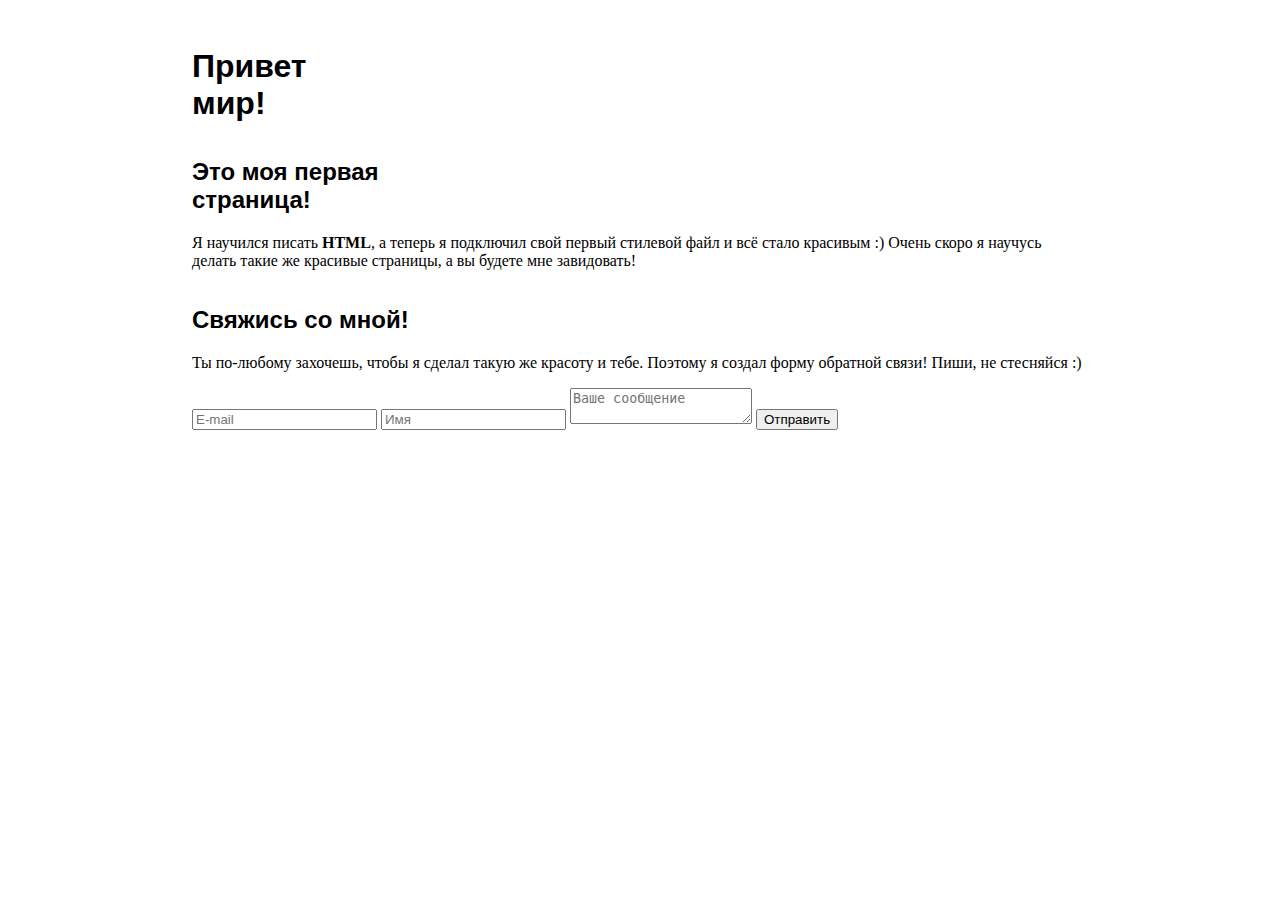
<file: index.html>
<!DOCTYPE html>
<html>
<head>
  <meta charset="utf-8">
  <title>Page Title</title>
  <link rel="stylesheet" href="style.css">
</head>
<body>
  <header class="header">
    <h1 class="header__title">Привет<br>мир!</h1>
  </header>
  <article class="article article_whitebg article_first">
    <h2 class="black">Это моя первая<br>страница!</h2>
    <p class="black">Я научился писать <strong>HTML</strong>, а теперь я подключил свой первый стилевой файл и всё стало красивым :) Очень скоро я научусь делать такие же красивые страницы, а вы будете мне завидовать!</p>
  </article>
  <article class="article article_bluebg article_second">
    <h2 class="white">Свяжись со мной!</h2>
    <p class="white">Ты по-любому захочешь, чтобы я сделал такую же красоту и тебе. Поэтому я создал форму обратной связи! Пиши, не стесняйся :)</p>
    <form class="form">
      <input type="email" class="form_input" placeholder="E-mail">
      <input type="text" class="form_input" placeholder="Имя">
      <textarea class="form_textarea" placeholder="Ваше сообщение"></textarea>
      <button class="form_button" type="button">Отправить</button>
    </form>
  </article>
</body>
</html>
</file>
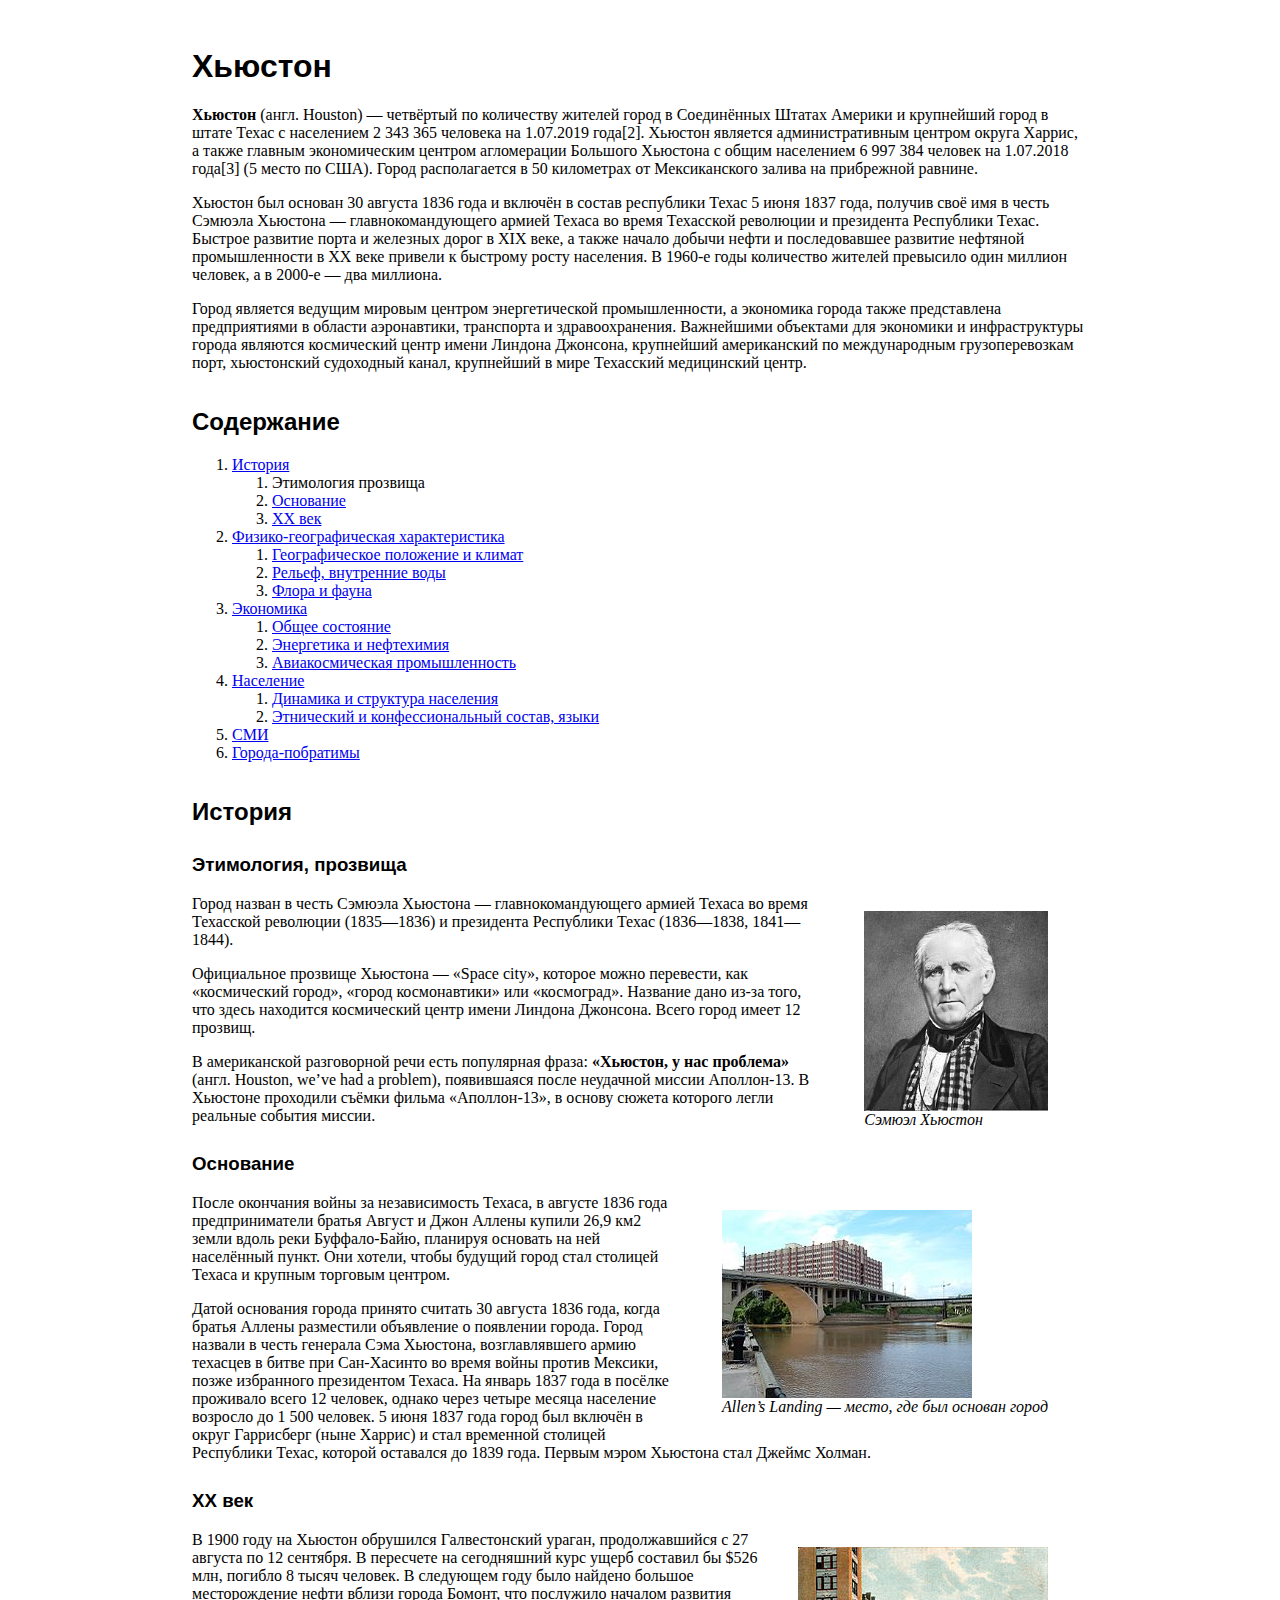
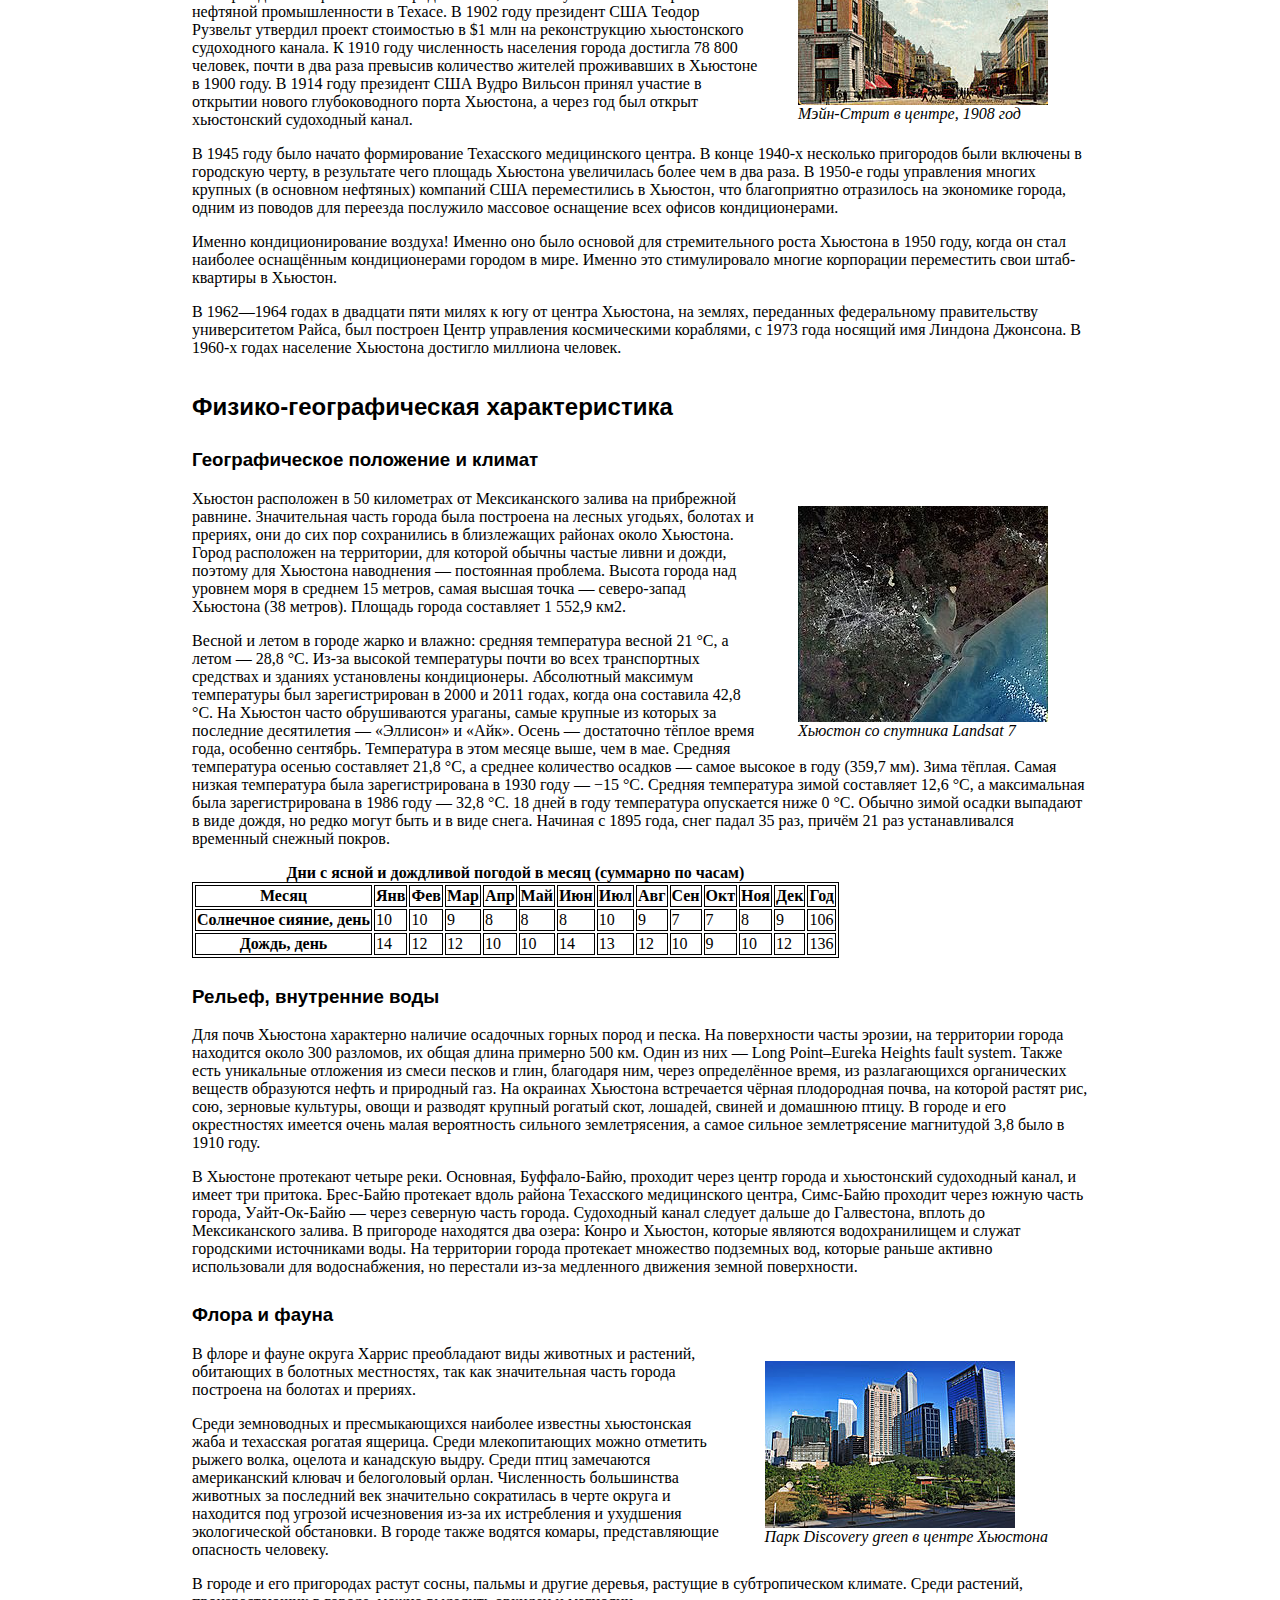
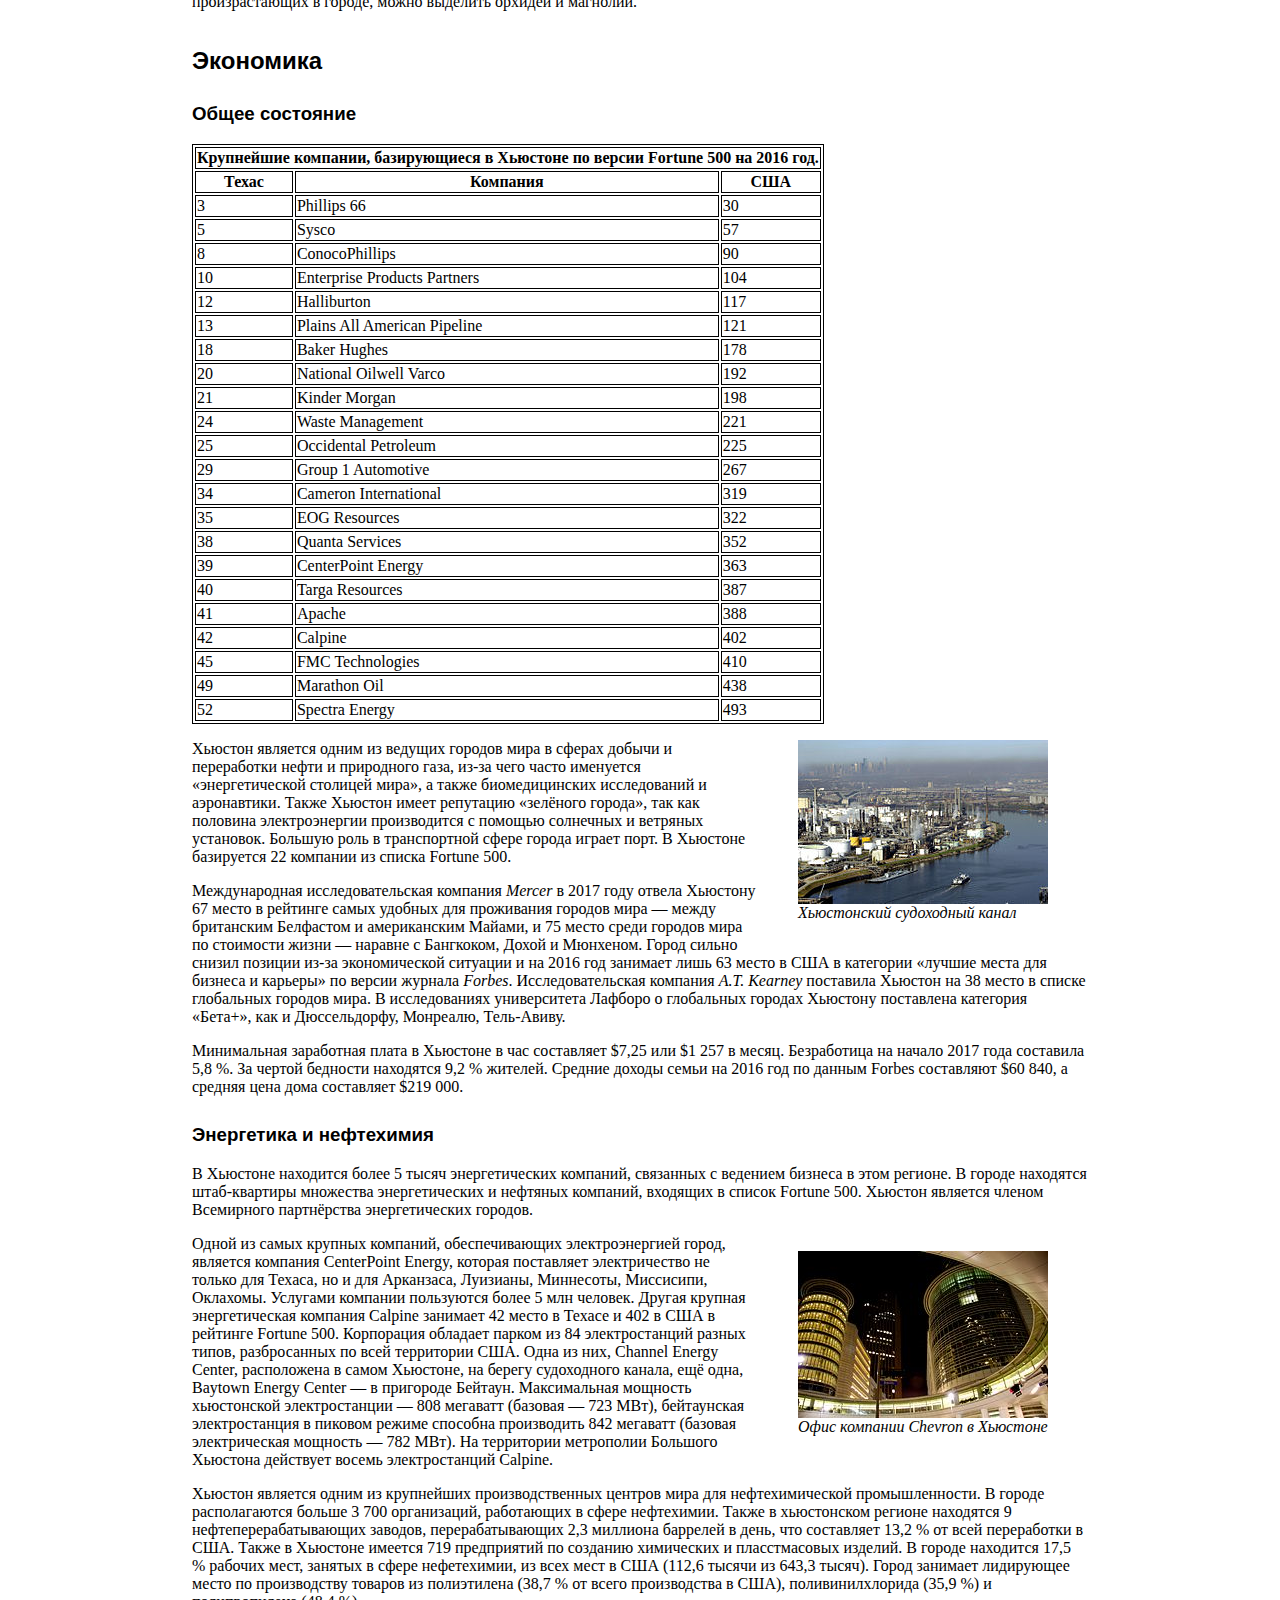
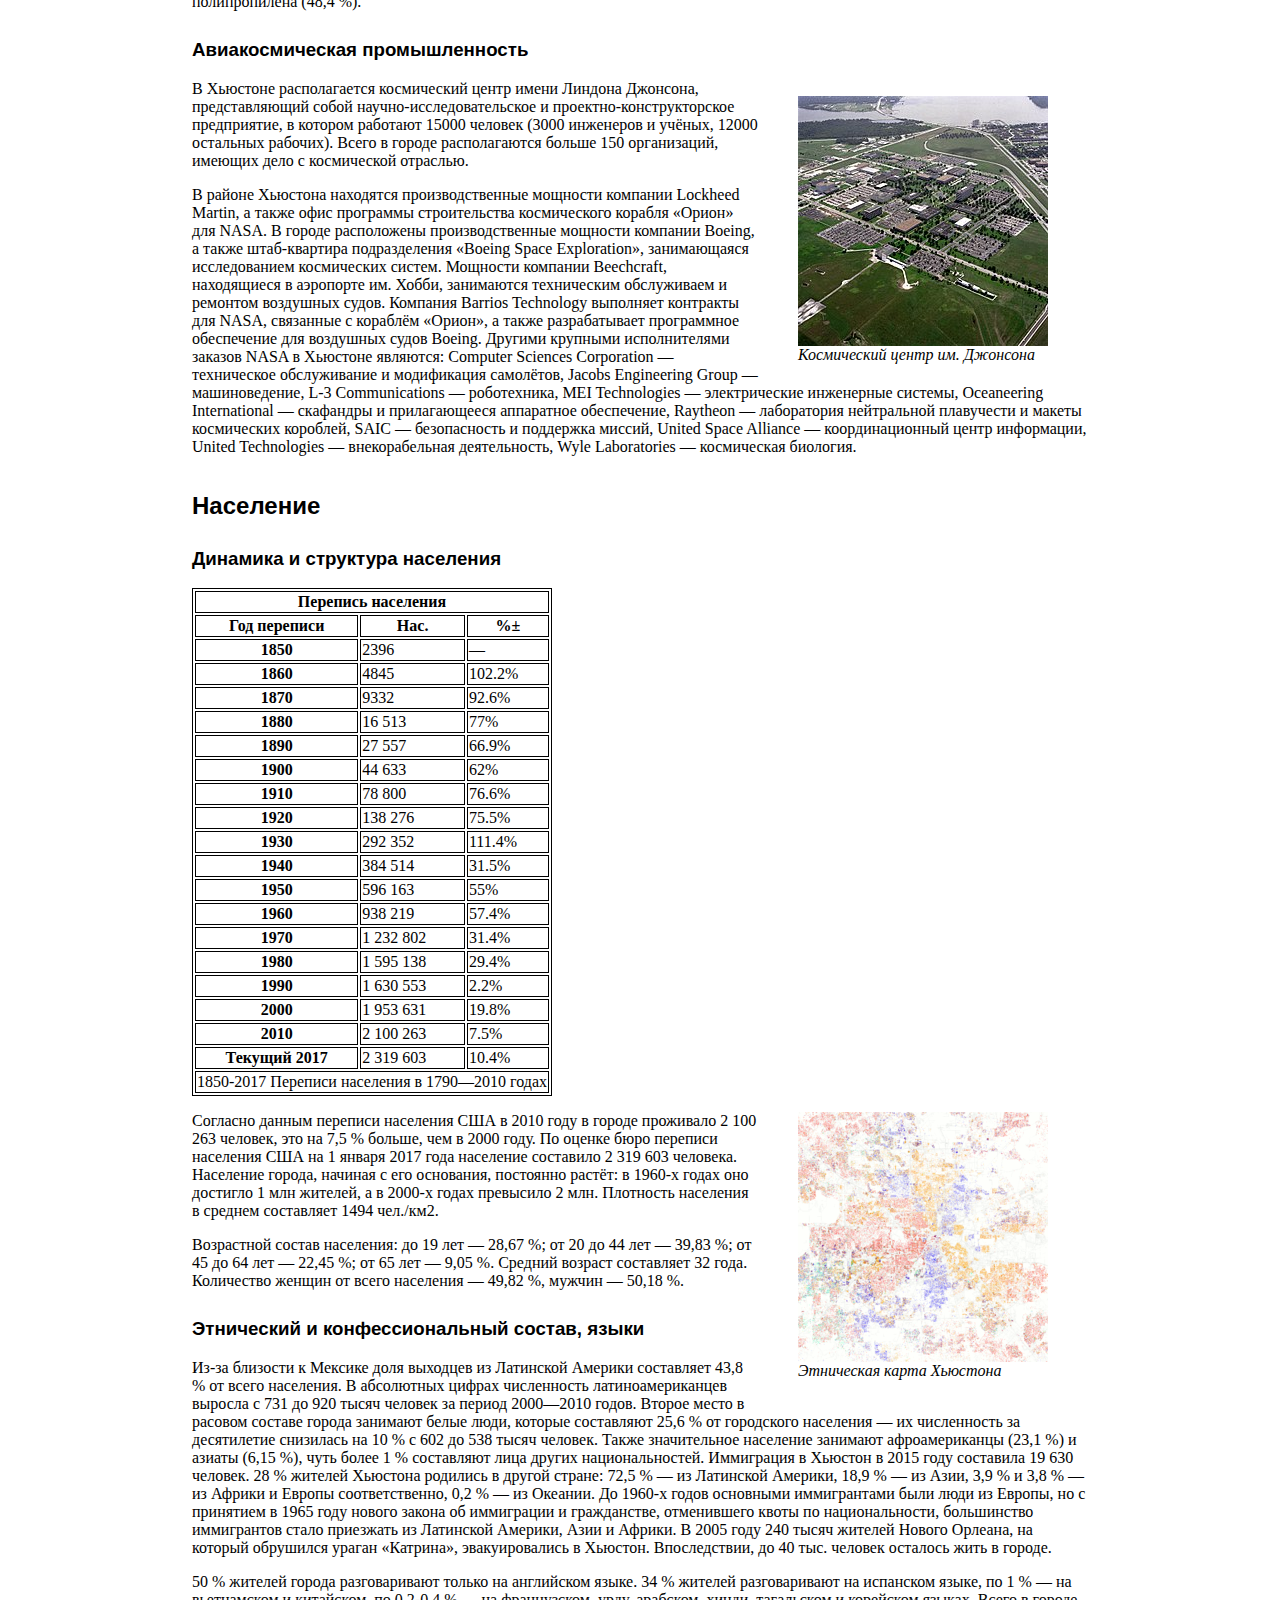
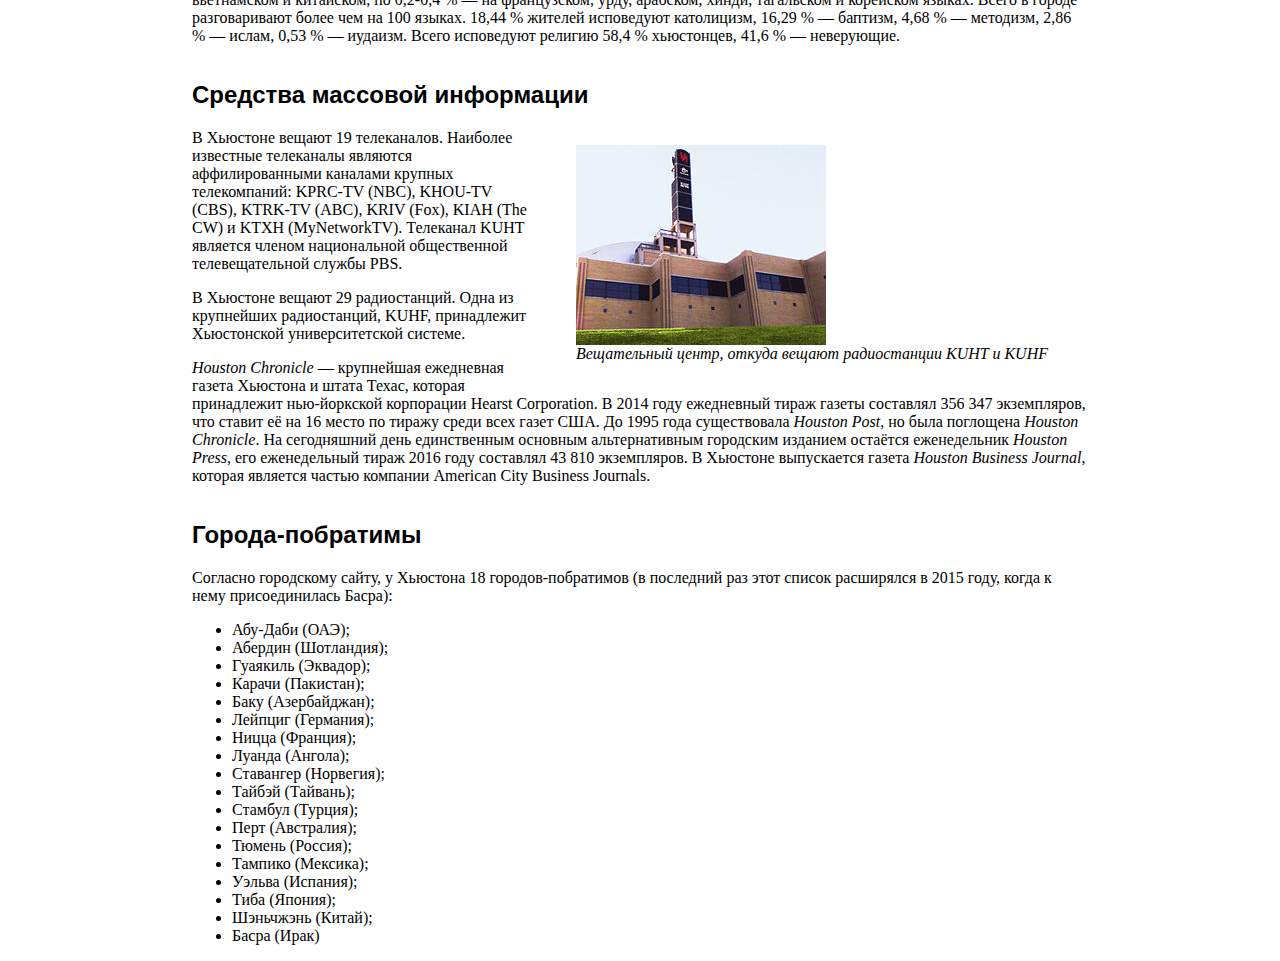
<file: FirstPage.html>
<DOCTYPE html>
  <html lang="ru">
    <head>
      <meta charset="utf-8" />
      <link href="style.css" rel="stylesheet" />
      <title>Хьюстон</title>
    </head>
    <body>
      <header><h1>Хьюстон</h1></header>
      <p>
        <b>Хьюстон</b> (англ. Houston) — четвёртый по количеству жителей город в
        Соединённых Штатах Америки и крупнейший город в штате Техас с населением
        2 343 365 человека на 1.07.2019 года[2]. Хьюстон является
        административным центром округа Харрис, а также главным экономическим
        центром агломерации Большого Хьюстона с общим населением 6 997 384
        человек на 1.07.2018 года[3] (5 место по США). Город располагается в 50
        километрах от Мексиканского залива на прибрежной равнине.
      </p>
      <p>
        Хьюстон был основан 30 августа 1836 года и включён в состав республики
        Техас 5 июня 1837 года, получив своё имя в честь Сэмюэла Хьюстона —
        главнокомандующего армией Техаса во время Техасской революции и
        президента Республики Техас. Быстрое развитие порта и железных дорог в
        XIX веке, а также начало добычи нефти и последовавшее развитие нефтяной
        промышленности в XX веке привели к быстрому росту населения. В 1960-е
        годы количество жителей превысило один миллион человек, а в 2000-е — два
        миллиона.
      </p>
      <p>
        Город является ведущим мировым центром энергетической промышленности, а
        экономика города также представлена предприятиями в области аэронавтики,
        транспорта и здравоохранения. Важнейшими объектами для экономики и
        инфраструктуры города являются космический центр имени Линдона Джонсона,
        крупнейший американский по международным грузоперевозкам порт,
        хьюстонский судоходный канал, крупнейший в мире Техасский медицинский
        центр.
      </p>

      <h2>Содержание</h2>
      <ol>
        <li><a href="#history">История</a></li>
        <ol>
          <li><a href="#ety"></a>Этимология прозвища</li>
          <li><a href="#base">Основание</a></li>
          <li><a href="#XX">XX век</a></li>
        </ol>
        <li><a href="#fizGeog">Физико-географическая характеристика</a></li>
        <ol>
          <li><a href="#GeogClim">Географическое положение и климат</a></li>
          <li><a href="#RelWater">Рельеф, внутренние воды</a></li>
          <li><a href="#FloraFauna">Флора и фауна</a></li>
        </ol>
        <li><a href="#Econom">Экономика</a></li>
        <ol>
          <li><a href="#State">Общее состояние</a></li>
          <li><a href="#EnergyPerto">Энергетика и нефтехимия</a></li>
          <li><a href="#AviaCosmProm">Авиакосмическая промышленность</a></li>
        </ol>
        <li><a href="#Population">Население</a></li>
        <ol>
          <li>
            <a href="#DinamStruktPopulation">Динамика и структура населения</a>
          </li>
          <li>
            <a href="#EtnocConfec"
              >Этнический и конфессиональный состав, языки</a
            >
          </li>
        </ol>
        <li><a href="#Media">СМИ</a></li>
        <li><a href="#City">Города-побратимы</a></li>
      </ol>
      <h2 id="history">История</h2>
      <h3 id="ety">Этимология, прозвища</h3>
      <script src="app.js"></script>
      <figure>
        <img
          src="img/Sam_Houston_portrait.jpg"
          title="Сэмюэл Хьюстон"
          alt="Сэмюэл Хьюстон"
          height="200px"
        />
        <figcaption>Сэмюэл Хьюстон</figcaption>
      </figure>
      <p>
        Город назван в честь Сэмюэла Хьюстона — главнокомандующего армией Техаса
        во время Техасской революции (1835—1836) и президента Республики Техас
        (1836—1838, 1841—1844).
      </p>
      <p>
        Официальное прозвище Хьюстона — «Space city», которое можно перевести,
        как «космический город», «город космонавтики» или «космоград». Название
        дано из-за того, что здесь находится космический центр имени Линдона
        Джонсона. Всего город имеет 12 прозвищ.
      </p>
      <p>
        В американской разговорной речи есть популярная фраза:
        <b>«Хьюстон, у нас проблема»</b> (англ. Houston, we’ve had a problem),
        появившаяся после неудачной миссии Аполлон-13. В Хьюстоне проходили
        съёмки фильма «Аполлон-13», в основу сюжета которого легли реальные
        события миссии.
      </p>
      <h3 id="base">Основание</h3>
      <figure>
        <img
          src="img/Allen's_Landing_Houston_bayou_view.jpg"
          title="Allen’s Landing"
          alt="Allen’s Landing"
        />
        <figcaption>Allen’s Landing — место, где был основан город</figcaption>
      </figure>
      <p>
        После окончания войны за независимость Техаса, в августе 1836 года
        предприниматели братья Август и Джон Аллены купили 26,9 км2 земли вдоль
        реки Буффало-Байю, планируя основать на ней населённый пункт. Они
        хотели, чтобы будущий город стал столицей Техаса и крупным торговым
        центром.
      </p>
      <p>
        Датой основания города принято считать 30 августа 1836 года, когда
        братья Аллены разместили объявление о появлении города. Город назвали в
        честь генерала Сэма Хьюстона, возглавлявшего армию техасцев в битве при
        Сан-Хасинто во время войны против Мексики, позже избранного президентом
        Техаса. На январь 1837 года в посёлке проживало всего 12 человек, однако
        через четыре месяца население возросло до 1 500 человек. 5 июня 1837
        года город был включён в округ Гаррисберг (ныне Харрис) и стал временной
        столицей Республики Техас, которой оставался до 1839 года. Первым мэром
        Хьюстона стал Джеймс Холман.
      </p>
      <h3 id="XX">XX век</h3>
      <figure>
        <img
          src="img/Main_Street_looking_south_Houston_Texas_(1908).jpg"
          title="Мэйн-Стрит"
          alt="Мэйн-Стрит"
        />
        <figcaption>Мэйн-Стрит в центре, 1908 год</figcaption>
      </figure>
      <p>
        В 1900 году на Хьюстон обрушился Галвестонский ураган, продолжавшийся с
        27 августа по 12 сентября. В пересчете на сегодняшний курс ущерб
        составил бы $526 млн, погибло 8 тысяч человек. В следующем году было
        найдено большое месторождение нефти вблизи города Бомонт, что послужило
        началом развития нефтяной промышленности в Техасе. В 1902 году президент
        США Теодор Рузвельт утвердил проект стоимостью в $1 млн на реконструкцию
        хьюстонского судоходного канала. К 1910 году численность населения
        города достигла 78 800 человек, почти в два раза превысив количество
        жителей проживавших в Хьюстоне в 1900 году. В 1914 году президент США
        Вудро Вильсон принял участие в открытии нового глубоководного порта
        Хьюстона, а через год был открыт хьюстонский судоходный канал.
      </p>
      <p>
        В 1945 году было начато формирование Техасского медицинского центра. В
        конце 1940-х несколько пригородов были включены в городскую черту, в
        результате чего площадь Хьюстона увеличилась более чем в два раза. В
        1950-е годы управления многих крупных (в основном нефтяных) компаний США
        переместились в Хьюстон, что благоприятно отразилось на экономике
        города, одним из поводов для переезда послужило массовое оснащение всех
        офисов кондиционерами.
      </p>
      <p>
        Именно кондиционирование воздуха! Именно оно было основой для
        стремительного роста Хьюстона в 1950 году, когда он стал наиболее
        оснащённым кондиционерами городом в мире. Именно это стимулировало
        многие корпорации переместить свои штаб- квартиры в Хьюстон.
      </p>
      <p>
        В 1962—1964 годах в двадцати пяти милях к югу от центра Хьюстона, на
        землях, переданных федеральному правительству университетом Райса, был
        построен Центр управления космическими кораблями, с 1973 года носящий
        имя Линдона Джонсона. В 1960-х годах население Хьюстона достигло
        миллиона человек.
      </p>
      <h2 id="fizGeog">Физико-географическая характеристика</h2>
      <h3 id="GeogClim">Географическое положение и климат</h3>
      <figure>
        <img
          src="img/Large_Houston_Landsat.jpg"
          title="Хьюстон со спутника Landsat 7"
          alt="Хьюстон со спутника Landsat 7"
        />
        <figcaption>Хьюстон со спутника Landsat 7</figcaption>
      </figure>
      <p>
        Хьюстон расположен в 50 километрах от Мексиканского залива на прибрежной
        равнине. Значительная часть города была построена на лесных угодьях,
        болотах и прериях, они до сих пор сохранились в близлежащих районах
        около Хьюстона. Город расположен на территории, для которой обычны
        частые ливни и дожди, поэтому для Хьюстона наводнения — постоянная
        проблема. Высота города над уровнем моря в среднем 15 метров, самая
        высшая точка — северо-запад Хьюстона (38 метров). Площадь города
        составляет 1 552,9 км2.
      </p>
      <p>
        Весной и летом в городе жарко и влажно: средняя температура весной 21
        °C, а летом — 28,8 °C. Из-за высокой температуры почти во всех
        транспортных средствах и зданиях установлены кондиционеры. Абсолютный
        максимум температуры был зарегистрирован в 2000 и 2011 годах, когда она
        составила 42,8 °C. На Хьюстон часто обрушиваются ураганы, самые крупные
        из которых за последние десятилетия — «Эллисон» и «Айк». Осень —
        достаточно тёплое время года, особенно сентябрь. Температура в этом
        месяце выше, чем в мае. Средняя температура осенью составляет 21,8 °C, а
        среднее количество осадков — самое высокое в году (359,7 мм). Зима
        тёплая. Самая низкая температура была зарегистрирована в 1930 году — −15
        °C. Средняя температура зимой составляет 12,6 °C, а максимальная была
        зарегистрирована в 1986 году — 32,8 °C. 18 дней в году температура
        опускается ниже 0 °C. Обычно зимой осадки выпадают в виде дождя, но
        редко могут быть и в виде снега. Начиная с 1895 года, снег падал 35 раз,
        причём 21 раз устанавливался временный снежный покров.
      </p>
      <table>
        <caption>
          <b>Дни с ясной и дождливой погодой в месяц (суммарно по часам)</b>
        </caption>
        <thead>
          <tr>
            <th>Месяц</th>
            <th>Янв</th>
            <th>Фев</th>
            <th>Мар</th>
            <th>Апр</th>
            <th>Май</th>
            <th>Июн</th>
            <th>Июл</th>
            <th>Авг</th>
            <th>Сен</th>
            <th>Окт</th>
            <th>Ноя</th>
            <th>Дек</th>
            <th>Год</th>
          </tr>
        </thead>
        <tbody>
          <tr>
            <th>Солнечное сияние, день</th>
            <td>10</td>
            <td>10</td>
            <td>9</td>
            <td>8</td>
            <td>8</td>
            <td>8</td>
            <td>10</td>
            <td>9</td>
            <td>7</td>
            <td>7</td>
            <td>8</td>
            <td>9</td>
            <td>106</td>
          </tr>
          <tr>
            <th>Дождь, день</th>
            <td>14</td>
            <td>12</td>
            <td>12</td>
            <td>10</td>
            <td>10</td>
            <td>14</td>
            <td>13</td>
            <td>12</td>
            <td>10</td>
            <td>9</td>
            <td>10</td>
            <td>12</td>
            <td>136</td>
          </tr>
        </tbody>
      </table>
      <h3 id="RelWater">Рельеф, внутренние воды</h3>
      <p>
        Для почв Хьюстона характерно наличие осадочных горных пород и песка. На
        поверхности часты эрозии, на территории города находится около 300
        разломов, их общая длина примерно 500 км. Один из них — Long
        Point–Eureka Heights fault system. Также есть уникальные отложения из
        смеси песков и глин, благодаря ним, через определённое время, из
        разлагающихся органических веществ образуются нефть и природный газ. На
        окраинах Хьюстона встречается чёрная плодородная почва, на которой
        растят рис, сою, зерновые культуры, овощи и разводят крупный рогатый
        скот, лошадей, свиней и домашнюю птицу. В городе и его окрестностях
        имеется очень малая вероятность сильного землетрясения, а самое сильное
        землетрясение магнитудой 3,8 было в 1910 году.
      </p>
      <p>
        В Хьюстоне протекают четыре реки. Основная, Буффало-Байю, проходит через
        центр города и хьюстонский судоходный канал, и имеет три притока.
        Брес-Байю протекает вдоль района Техасского медицинского центра,
        Симс-Байю проходит через южную часть города, Уайт-Ок-Байю — через
        северную часть города. Судоходный канал следует дальше до Галвестона,
        вплоть до Мексиканского залива. В пригороде находятся два озера: Конро и
        Хьюстон, которые являются водохранилищем и служат городскими источниками
        воды. На территории города протекает множество подземных вод, которые
        раньше активно использовали для водоснабжения, но перестали из-за
        медленного движения земной поверхности.
      </p>
      <h3 id="FloraFauna">Флора и фауна</h3>
      <figure>
        <img
          src="img/Discovery_green.jpg"
          title="Парк Discovery green в центре Хьюстона"
          alt="Парк Discovery green в центре Хьюстона"
        />
        <figcaption>Парк Discovery green в центре Хьюстона</figcaption>
      </figure>
      <p>
        В флоре и фауне округа Харрис преобладают виды животных и растений,
        обитающих в болотных местностях, так как значительная часть города
        построена на болотах и прериях.
      </p>
      <p>
        Среди земноводных и пресмыкающихся наиболее известны хьюстонская жаба и
        техасская рогатая ящерица. Среди млекопитающих можно отметить рыжего
        волка, оцелота и канадскую выдру. Среди птиц замечаются американский
        клювач и белоголовый орлан. Численность большинства животных за
        последний век значительно сократилась в черте округа и находится под
        угрозой исчезновения из-за их истребления и ухудшения экологической
        обстановки. В городе также водятся комары, представляющие опасность
        человеку.
      </p>
      <p>
        В городе и его пригородах растут сосны, пальмы и другие деревья,
        растущие в субтропическом климате. Среди растений, произрастающих в
        городе, можно выделить орхидеи и магнолии.
      </p>
      <h2 id="Econom">Экономика</h2>
      <h3 id="State">Общее состояние</h3>
      <table>
        <tbody>
          <tr>
            <th colspan="3">
              Крупнейшие компании, базирующиеся в Хьюстоне по версии Fortune 500
              на 2016 год.
            </th>
          </tr>
          <tr>
            <th>Техас</th>
            <th>Компания</th>
            <th>США</th>
          </tr>
          <tr>
            <td>3</td>
            <td>Phillips 66</td>
            <td>30</td>
          </tr>
          <tr>
            <td>5</td>
            <td>Sysco</td>
            <td>57</td>
          </tr>
          <tr>
            <td>8</td>
            <td>ConocoPhillips</td>
            <td>90</td>
          </tr>
          <tr>
            <td>10</td>
            <td>Enterprise Products Partners</td>
            <td>104</td>
          </tr>
          <tr>
            <td>12</td>
            <td>Halliburton</td>
            <td>117</td>
          </tr>
          <tr>
            <td>13</td>
            <td>Plains All American Pipeline</td>
            <td>121</td>
          </tr>
          <tr>
            <td>18</td>
            <td>Baker Hughes</td>
            <td>178</td>
          </tr>
          <tr>
            <td>20</td>
            <td>National Oilwell Varco</td>
            <td>192</td>
          </tr>
          <tr>
            <td>21</td>
            <td>Kinder Morgan</td>
            <td>198</td>
          </tr>
          <tr>
            <td>24</td>
            <td>Waste Management</td>
            <td>221</td>
          </tr>
          <tr>
            <td>25</td>
            <td>Occidental Petroleum</td>
            <td>225</td>
          </tr>
          <tr>
            <td>29</td>
            <td>Group 1 Automotive</td>
            <td>267</td>
          </tr>
          <tr>
            <td>34</td>
            <td>Cameron International</td>
            <td>319</td>
          </tr>
          <tr>
            <td>35</td>
            <td>EOG Resources</td>
            <td>322</td>
          </tr>
          <tr>
            <td>38</td>
            <td>Quanta Services</td>
            <td>352</td>
          </tr>
          <tr>
            <td>39</td>
            <td>CenterPoint Energy</td>
            <td>363</td>
          </tr>
          <tr>
            <td>40</td>
            <td>Targa Resources</td>
            <td>387</td>
          </tr>
          <tr>
            <td>41</td>
            <td>Apache</td>
            <td>388</td>
          </tr>
          <tr>
            <td>42</td>
            <td>Calpine</td>
            <td>402</td>
          </tr>
          <tr>
            <td>45</td>
            <td>FMC Technologies</td>
            <td>410</td>
          </tr>
          <tr>
            <td>49</td>
            <td>Marathon Oil</td>
            <td>438</td>
          </tr>
          <tr>
            <td>52</td>
            <td>Spectra Energy</td>
            <td>493</td>
          </tr>
        </tbody>
      </table>
      <figure>
        <img
          src="img/Houston_Ship_Channel.jpg"
          title="Хьюстонский судоходный канал"
          alt="Хьюстонский судоходный канал"
        />
        <figcaption>Хьюстонский судоходный канал</figcaption>
      </figure>
      <p>
        Хьюстон является одним из ведущих городов мира в сферах добычи и
        переработки нефти и природного газа, из-за чего часто именуется
        «энергетической столицей мира», а также биомедицинских исследований и
        аэронавтики. Также Хьюстон имеет репутацию «зелёного города», так как
        половина электроэнергии производится с помощью солнечных и ветряных
        установок. Большую роль в транспортной сфере города играет порт. В
        Хьюстоне базируется 22 компании из списка Fortune 500.
      </p>
      <p>
        Международная исследовательская компания <i>Mercer</i> в 2017 году
        отвела Хьюстону 67 место в рейтинге самых удобных для проживания городов
        мира — между британским Белфастом и американским Майами, и 75 место
        среди городов мира по стоимости жизни — наравне с Бангкоком, Дохой и
        Мюнхеном. Город сильно снизил позиции из-за экономической ситуации и на
        2016 год занимает лишь 63 место в США в категории «лучшие места для
        бизнеса и карьеры» по версии журнала <i>Forbes</i>. Исследовательская
        компания <i>A.T. Kearney</i> поставила Хьюстон на 38 место в списке
        глобальных городов мира. В исследованиях университета Лафборо о
        глобальных городах Хьюстону поставлена категория «Бета+», как и
        Дюссельдорфу, Монреалю, Тель-Авиву.
      </p>
      <p>
        Минимальная заработная плата в Хьюстоне в час составляет $7,25 или $1
        257 в месяц. Безработица на начало 2017 года составила 5,8 %. За чертой
        бедности находятся 9,2 % жителей. Средние доходы семьи на 2016 год по
        данным Forbes составляют $60 840, а средняя цена дома составляет $219
        000.
      </p>
      <h3 id="EnergyPerto">Энергетика и нефтехимия</h3>
      <p>
        В Хьюстоне находится более 5 тысяч энергетических компаний, связанных с
        ведением бизнеса в этом регионе. В городе находятся штаб-квартиры
        множества энергетических и нефтяных компаний, входящих в список Fortune
        500. Хьюстон является членом Всемирного партнёрства энергетических
        городов.
      </p>
      <figure>
        <img
          src="img/Enron_Complex.jpg"
          title="Офис компании Chevron в Хьюстоне"
          alt="Офис компании Chevron в Хьюстоне"
        />
        <figcaption>Офис компании Chevron в Хьюстоне</figcaption>
      </figure>
      <p>
        Одной из самых крупных компаний, обеспечивающих электроэнергией город,
        является компания CenterPoint Energy, которая поставляет электричество
        не только для Техаса, но и для Арканзаса, Луизианы, Миннесоты,
        Миссисипи, Оклахомы. Услугами компании пользуются более 5 млн человек.
        Другая крупная энергетическая компания Calpine занимает 42 место в
        Техасе и 402 в США в рейтинге Fortune 500. Корпорация обладает парком из
        84 электростанций разных типов, разбросанных по всей территории США.
        Одна из них, Channel Energy Center, расположена в самом Хьюстоне, на
        берегу судоходного канала, ещё одна, Baytown Energy Center — в пригороде
        Бейтаун. Максимальная мощность хьюстонской электростанции — 808 мегаватт
        (базовая — 723 МВт), бейтаунская электростанция в пиковом режиме
        способна производить 842 мегаватт (базовая электрическая мощность — 782
        МВт). На территории метрополии Большого Хьюстона действует восемь
        электростанций Calpine.
      </p>
      <p>
        Хьюстон является одним из крупнейших производственных центров мира для
        нефтехимической промышленности. В городе располагаются больше 3 700
        организаций, работающих в сфере нефтехимии. Также в хьюстонском регионе
        находятся 9 нефтеперерабатывающих заводов, перерабатывающих 2,3 миллиона
        баррелей в день, что составляет 13,2 % от всей переработки в США. Также
        в Хьюстоне имеется 719 предприятий по созданию химических и
        пласстмасовых изделий. В городе находится 17,5 % рабочих мест, занятых в
        сфере нефетехимии, из всех мест в США (112,6 тысячи из 643,3 тысяч).
        Город занимает лидирующее место по производству товаров из полиэтилена
        (38,7 % от всего производства в США), поливинилхлорида (35,9 %) и
        полипропилена (48,4 %).
      </p>
      <h3 id="AviaCosmProm">Авиакосмическая промышленность</h3>
      <figure>
        <img
          src="img/Aerial_View_of_the_Johnson_Space_Center.jpg"
          title="Космический центр им. Джонсона"
          alt="Космический центр им. Джонсона"
        />
        <figcaption>Космический центр им. Джонсона</figcaption>
      </figure>
      <p>
        В Хьюстоне располагается космический центр имени Линдона Джонсона,
        представляющий собой научно-исследовательское и проектно-конструкторское
        предприятие, в котором работают 15000 человек (3000 инженеров и учёных,
        12000 остальных рабочих). Всего в городе располагаются больше 150
        организаций, имеющих дело с космической отраслью.
      </p>
      <p>
        В районе Хьюстона находятся производственные мощности компании Lockheed
        Martin, а также офис программы строительства космического корабля
        «Орион» для NASA. В городе расположены производственные мощности
        компании Boeing, а также штаб-квартира подразделения «Boeing Space
        Exploration», занимающаяся исследованием космических систем. Мощности
        компании Beechcraft, находящиеся в аэропорте им. Хобби, занимаются
        техническим обслуживаем и ремонтом воздушных судов. Компания Barrios
        Technology выполняет контракты для NASA, связанные с кораблём «Орион», а
        также разрабатывает программное обеспечение для воздушных судов Boeing.
        Другими крупными исполнителями заказов NASA в Хьюстоне являются:
        Computer Sciences Corporation — техническое обслуживание и модификация
        самолётов, Jacobs Engineering Group — машиноведение, L-3 Communications
        — роботехника, MEI Technologies — электрические инженерные системы,
        Oceaneering International — скафандры и прилагающееся аппаратное
        обеспечение, Raytheon — лаборатория нейтральной плавучести и макеты
        космических короблей, SAIC — безопасность и поддержка миссий, United
        Space Alliance — координационный центр информации, United Technologies —
        внекорабельная деятельность, Wyle Laboratories — космическая биология.
      </p>
      <h2 id="Population">Население</h2>
      <h3 id="DinamStruktPopulation">Динамика и структура населения</h3>
      <table>
        <tbody>
          <tr>
            <th colspan="3">Перепись населения</th>
          </tr>
          <tr>
            <th>Год переписи</th>
            <th>Нас.</th>
            <th>%±</th>
          </tr>
          <tr>
            <th>1850</th>
            <td>2396</td>
            <td>—</td>
          </tr>
          <tr>
            <th>1860</th>
            <td>4845</td>
            <td>102.2%</td>
          </tr>
          <tr>
            <th>1870</th>
            <td>9332</td>
            <td>92.6%</td>
          </tr>
          <tr>
            <th>1880</th>
            <td>16 513</td>
            <td>77%</td>
          </tr>
          <tr>
            <th>1890</th>
            <td>27 557</td>
            <td>66.9%</td>
          </tr>
          <tr>
            <th>1900</th>
            <td>44 633</td>
            <td>62%</td>
          </tr>
          <tr>
            <th>1910</th>
            <td>78 800</td>
            <td>76.6%</td>
          </tr>
          <tr>
            <th>1920</th>
            <td>138 276</td>
            <td>75.5%</td>
          </tr>
          <tr>
            <th>1930</th>
            <td>292 352</td>
            <td>111.4%</td>
          </tr>
          <tr>
            <th>1940</th>
            <td>384 514</td>
            <td>31.5%</td>
          </tr>
          <tr>
            <th>1950</th>
            <td>596 163</td>
            <td>55%</td>
          </tr>
          <tr>
            <th>1960</th>
            <td>938 219</td>
            <td>57.4%</td>
          </tr>
          <tr>
            <th>1970</th>
            <td>1 232 802</td>
            <td>31.4%</td>
          </tr>
          <tr>
            <th>1980</th>
            <td>1 595 138</td>
            <td>29.4%</td>
          </tr>
          <tr>
            <th>1990</th>
            <td>1 630 553</td>
            <td>2.2%</td>
          </tr>
          <tr>
            <th>2000</th>
            <td>1 953 631</td>
            <td>19.8%</td>
          </tr>
          <tr>
            <th>2010</th>
            <td>2 100 263</td>
            <td>7.5%</td>
          </tr>
          <tr>
            <th>Текущий 2017</th>
            <td>2 319 603</td>
            <td>10.4%</td>
          </tr>
          <tr>
            <td colspan="3">1850-2017 Переписи населения в 1790—2010 годах</td>
          </tr>
        </tbody>
      </table>
      <figure>
        <img
          src="img/Race_and_ethnicity_2010_Houston.png"
          title="Этническая карта Хьюстона"
          alt="Этническая карта Хьюстона"
        />
        <figcaption>Этническая карта Хьюстона</figcaption>
      </figure>
      <p>
        Согласно данным переписи населения США в 2010 году в городе проживало 2
        100 263 человек, это на 7,5 % больше, чем в 2000 году. По оценке бюро
        переписи населения США на 1 января 2017 года население составило 2 319
        603 человека. Население города, начиная с его основания, постоянно
        растёт: в 1960-х годах оно достигло 1 млн жителей, а в 2000-х годах
        превысило 2 млн. Плотность населения в среднем составляет 1494 чел./км2.
      </p>
      <p>
        Возрастной состав населения: до 19 лет — 28,67 %; от 20 до 44 лет —
        39,83 %; от 45 до 64 лет — 22,45 %; от 65 лет — 9,05 %. Средний возраст
        составляет 32 года. Количество женщин от всего населения — 49,82 %,
        мужчин — 50,18 %.
      </p>
      <h3 id="EtnocConfec">Этнический и конфессиональный состав, языки</h3>
      <p>
        Из-за близости к Мексике доля выходцев из Латинской Америки составляет
        43,8 % от всего населения. В абсолютных цифрах численность
        латиноамериканцев выросла с 731 до 920 тысяч человек за период 2000—2010
        годов. Второе место в расовом составе города занимают белые люди,
        которые составляют 25,6 % от городского населения — их численность за
        десятилетие снизилась на 10 % с 602 до 538 тысяч человек. Также
        значительное население занимают афроамериканцы (23,1 %) и азиаты (6,15
        %), чуть более 1 % составляют лица других национальностей. Иммиграция в
        Хьюстон в 2015 году составила 19 630 человек. 28 % жителей Хьюстона
        родились в другой стране: 72,5 % — из Латинской Америки, 18,9 % — из
        Азии, 3,9 % и 3,8 % — из Африки и Европы соответственно, 0,2 % — из
        Океании. До 1960-х годов основными иммигрантами были люди из Европы, но
        с принятием в 1965 году нового закона об иммиграции и гражданстве,
        отменившего квоты по национальности, большинство иммигрантов стало
        приезжать из Латинской Америки, Азии и Африки. В 2005 году 240 тысяч
        жителей Нового Орлеана, на который обрушился ураган «Катрина»,
        эвакуировались в Хьюстон. Впоследствии, до 40 тыс. человек осталось жить
        в городе.
      </p>
      <p>
        50 % жителей города разговаривают только на английском языке. 34 %
        жителей разговаривают на испанском языке, по 1 % — на вьетнамском и
        китайском, по 0,2-0,4 % — на французском, урду, арабском, хинди,
        тагальском и корейском языках. Всего в городе разговаривают более чем на
        100 языках. 18,44 % жителей исповедуют католицизм, 16,29 % — баптизм,
        4,68 % — методизм, 2,86 % — ислам, 0,53 % — иудаизм. Всего исповедуют
        религию 58,4 % хьюстонцев, 41,6 % — неверующие.
      </p>
      <h2 id="Media">Средства массовой информации</h2>
      <figure>
        <img
          src="img/Melcher_Center_for_Public_Broadcasting.jpg"
          title="Вещательный центр, откуда вещают радиостанции KUHT и KUHF"
          alt="Вещательный центр, откуда вещают радиостанции KUHT и KUHF"
        />
        <figcaption>
          Вещательный центр, откуда вещают радиостанции KUHT и KUHF
        </figcaption>
      </figure>
      <p>
        В Хьюстоне вещают 19 телеканалов. Наиболее известные телеканалы являются
        аффилированными каналами крупных телекомпаний: KPRC-TV (NBC), KHOU-TV
        (CBS), KTRK-TV (ABC), KRIV (Fox), KIAH (The CW) и KTXH (MyNetworkTV).
        Телеканал KUHT является членом национальной общественной телевещательной
        службы PBS.
      </p>
      <p>
        В Хьюстоне вещают 29 радиостанций. Одна из крупнейших радиостанций,
        KUHF, принадлежит Хьюстонской университетской системе.
      </p>
      <p>
        <i>Houston Chronicle</i> — крупнейшая ежедневная газета Хьюстона и штата
        Техас, которая принадлежит нью-йоркской корпорации Hearst Corporation. В
        2014 году ежедневный тираж газеты составлял 356 347 экземпляров, что
        ставит её на 16 место по тиражу среди всех газет США. До 1995 года
        существовала <i>Houston Post</i>, но была поглощена
        <i>Houston Chronicle</i>. На сегодняшний день единственным основным
        альтернативным городским изданием остаётся еженедельник
        <i>Houston Press</i>, его еженедельный тираж 2016 году составлял 43 810
        экземпляров. В Хьюстоне выпускается газета
        <i>Houston Business Journal</i>, которая является частью компании
        American City Business Journals.
      </p>
      <h2 id="City">Города-побратимы</h2>
      <p>
        Согласно городскому сайту, у Хьюстона 18 городов-побратимов (в последний
        раз этот список расширялся в 2015 году, когда к нему присоединилась
        Басра):
      </p>
      <ul>
        <li>Абу-Даби (ОАЭ);</li>
        <li>Абердин (Шотландия);</li>
        <li>Гуаякиль (Эквадор);</li>
        <li>Карачи (Пакистан);</li>
        <li>Баку (Азербайджан);</li>
        <li>Лейпциг (Германия);</li>
        <li>Ницца (Франция);</li>
        <li>Луанда (Ангола);</li>
        <li>Ставангер (Норвегия);</li>
        <li>Тайбэй (Тайвань);</li>
        <li>Стамбул (Турция);</li>
        <li>Перт (Австралия);</li>
        <li>Тюмень (Россия);</li>
        <li>Тампико (Мексика);</li>
        <li>Уэльва (Испания);</li>
        <li>Тиба (Япония);</li>
        <li>Шэньчжэнь (Китай);</li>
        <li>Басра (Ирак)</li>
      </ul>
    </body>
  </html>
</DOCTYPE>
</file>
<file: style.css>
body {
  width: 70%;
  margin-left: auto;
  margin-right: auto;
}
h1,
h2,
h3 {
  font-family: sans-serif;
  margin-top: 1.5em;
}
h1 {
  font-size: 32px;
}
table,
th,
td {
  border: 1px solid black;
}
figure {
  font-style: italic;
  float: right;
}
</file>
